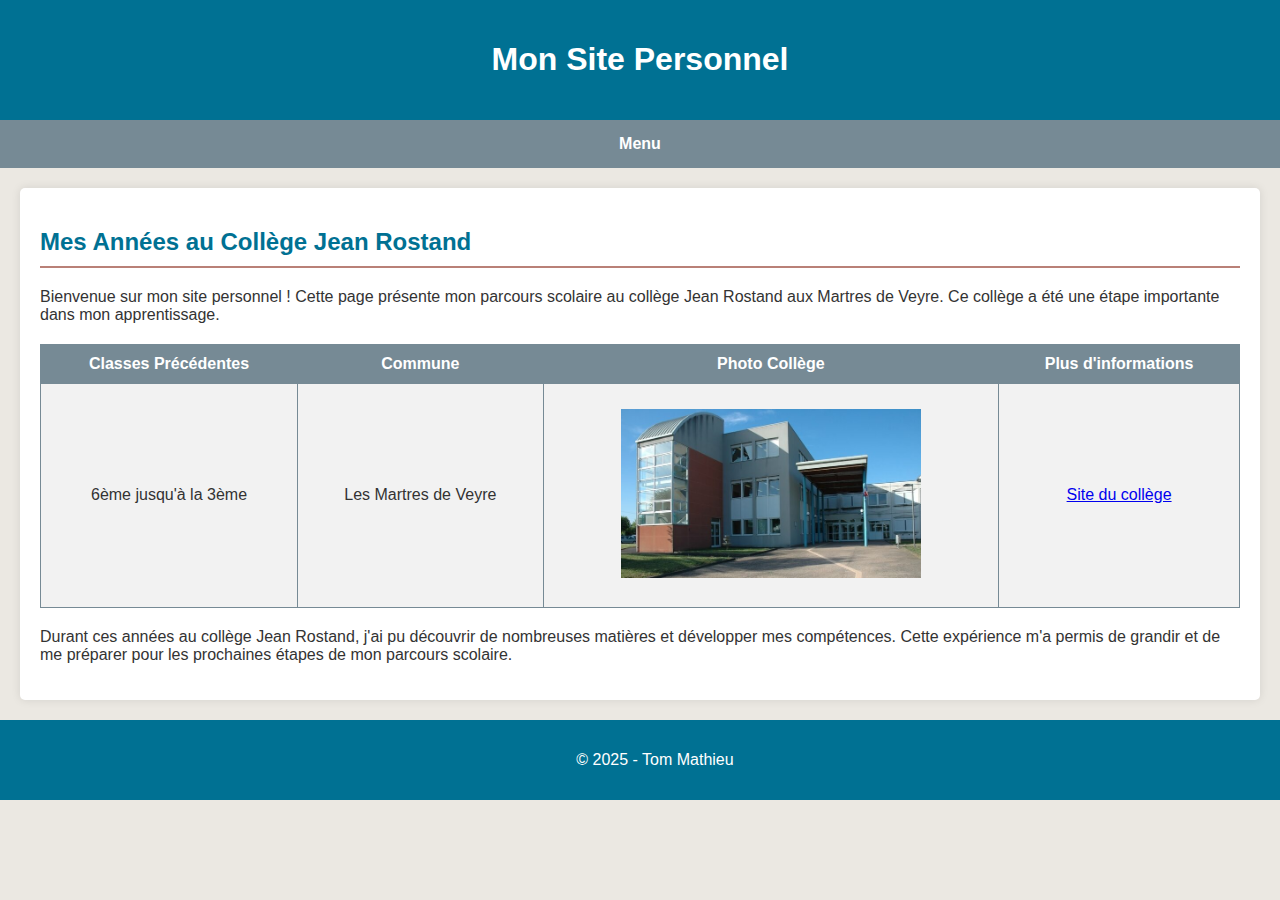
<file: index.html>
<!DOCTYPE html>
<html lang="fr">
<head>
    <meta charset="UTF-8">
    <meta name="viewport" content="width=device-width, initial-scale=1.0">
    <title>Tom Mathieu</title>
	<link rel="stylesheet" href="deux.css">
  
</head>
<body>
    <header>
        <h1>Mon Site Personnel</h1>
    </header>

    <nav>
        <ul>
            <li class="dropdown">
                <a href="#">Menu</a>
                <div class="dropdown-content">
                    <a href="un.html">Mon parcours scolaire</a>
                    <a href="commune.html">Veyre Monton</a>
                    <a href="loisirs.html">Loisirs</a>
                    <a href="avenir.html">Mon Avenir</a>
                </div>
            </li>
        </ul>
    </nav>

    <main>
        <h2 class="section-title">Mes Années au Collège Jean Rostand</h2>
        <p>
            Bienvenue sur mon site personnel ! Cette page présente mon parcours scolaire au collège Jean Rostand
            aux Martres de Veyre. Ce collège a été une étape importante dans mon apprentissage.
        </p>

        <table>
            <thead>
                <tr>
                    <th>Classes Précédentes</th>
                    <th>Commune</th>
                    <th>Photo Collège</th>
                    <th>Plus d'informations</th>
                </tr>
            </thead>
            <tbody>
                <tr>
                    <td>6ème jusqu'à la 3ème</td>
                    <td>Les Martres de Veyre</td>
                    <td>
                        <div class="img-container">
                            <img src="College 1.jpg" alt="Collège Jean Rostand" class="img-small">
                        </div>
                    </td>
                    <td><a href="https://www.mairie-lesmartresdeveyre.fr/college_jean_rostand.html" target="_blank">Site du collège</a></td>
                </tr>
            </tbody>
        </table>

        <p>
            Durant ces années au collège Jean Rostand, j'ai pu découvrir de nombreuses matières et développer mes compétences.
            Cette expérience m'a permis de grandir et de me préparer pour les prochaines étapes de mon parcours scolaire.
        </p>
    </main>

    <footer>
        <p>&copy; 2025 - Tom Mathieu</p>
    </footer>
</body>
</html>
</file>
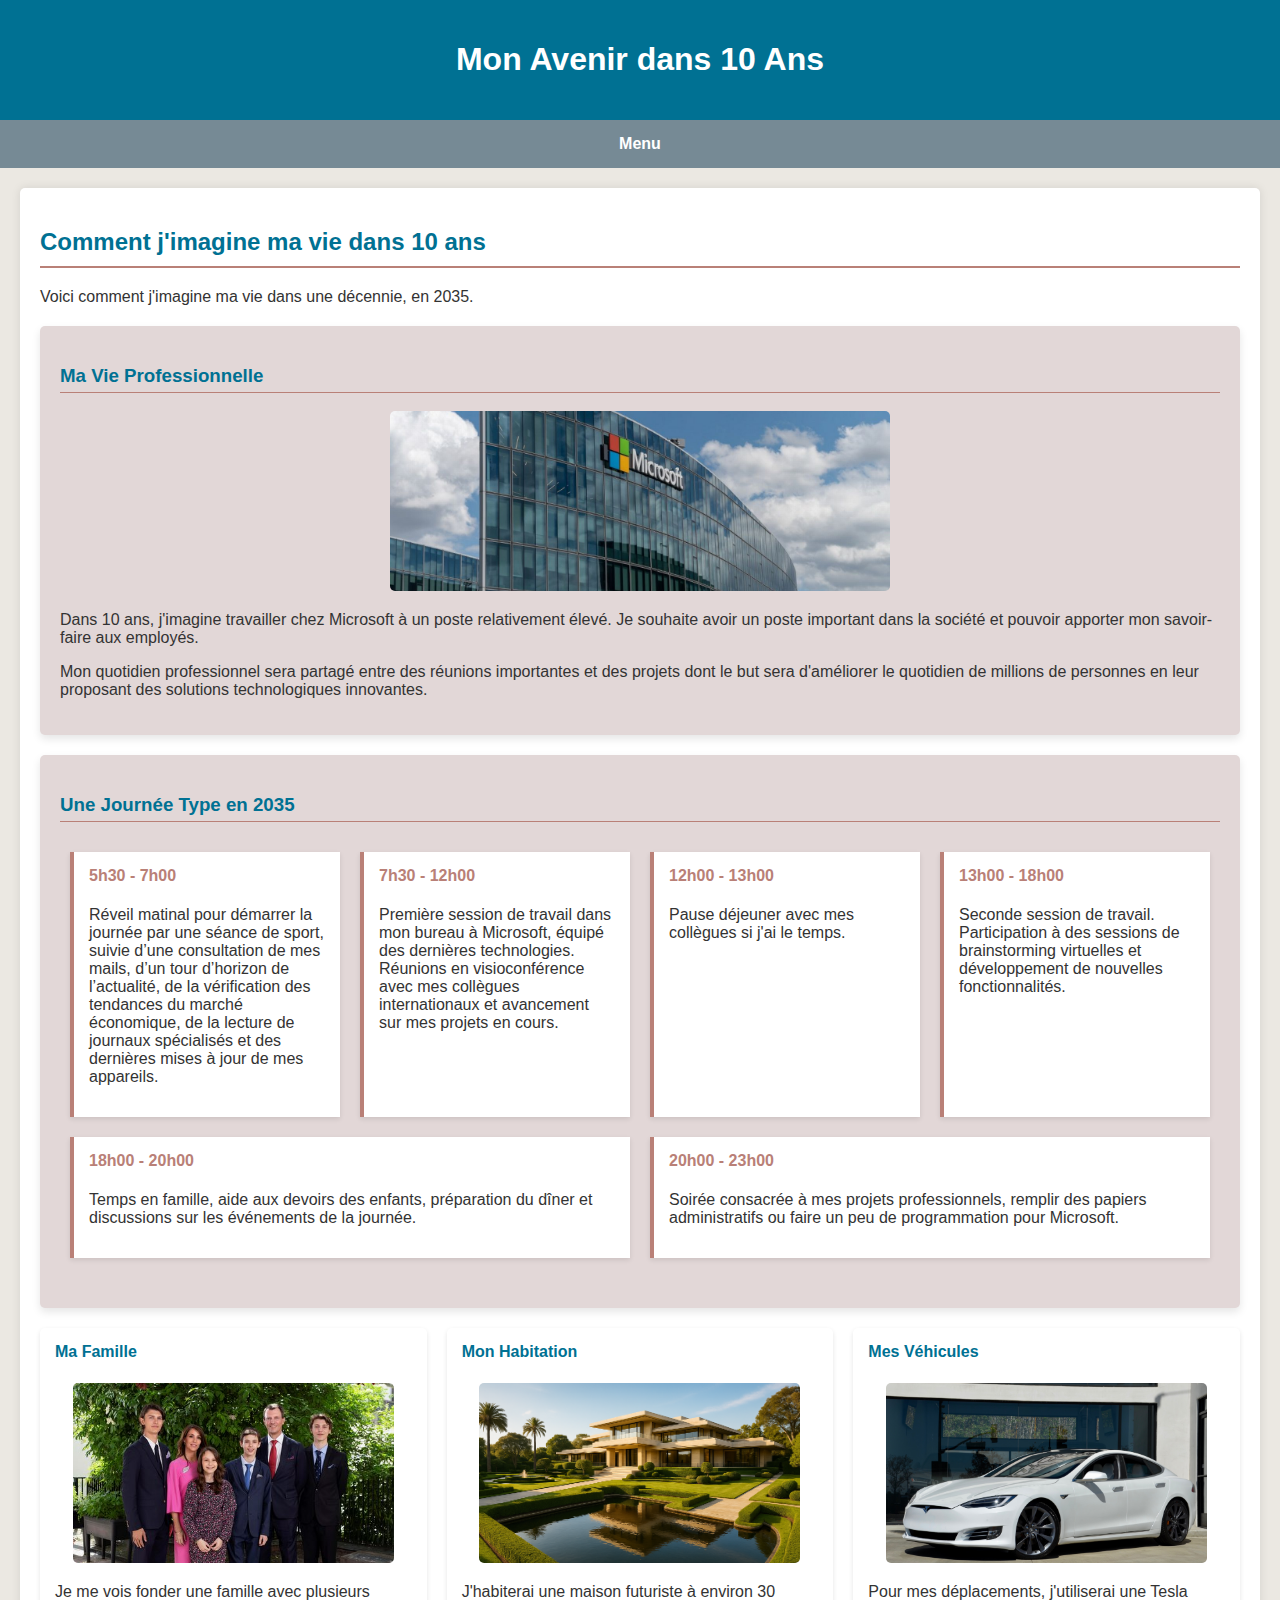
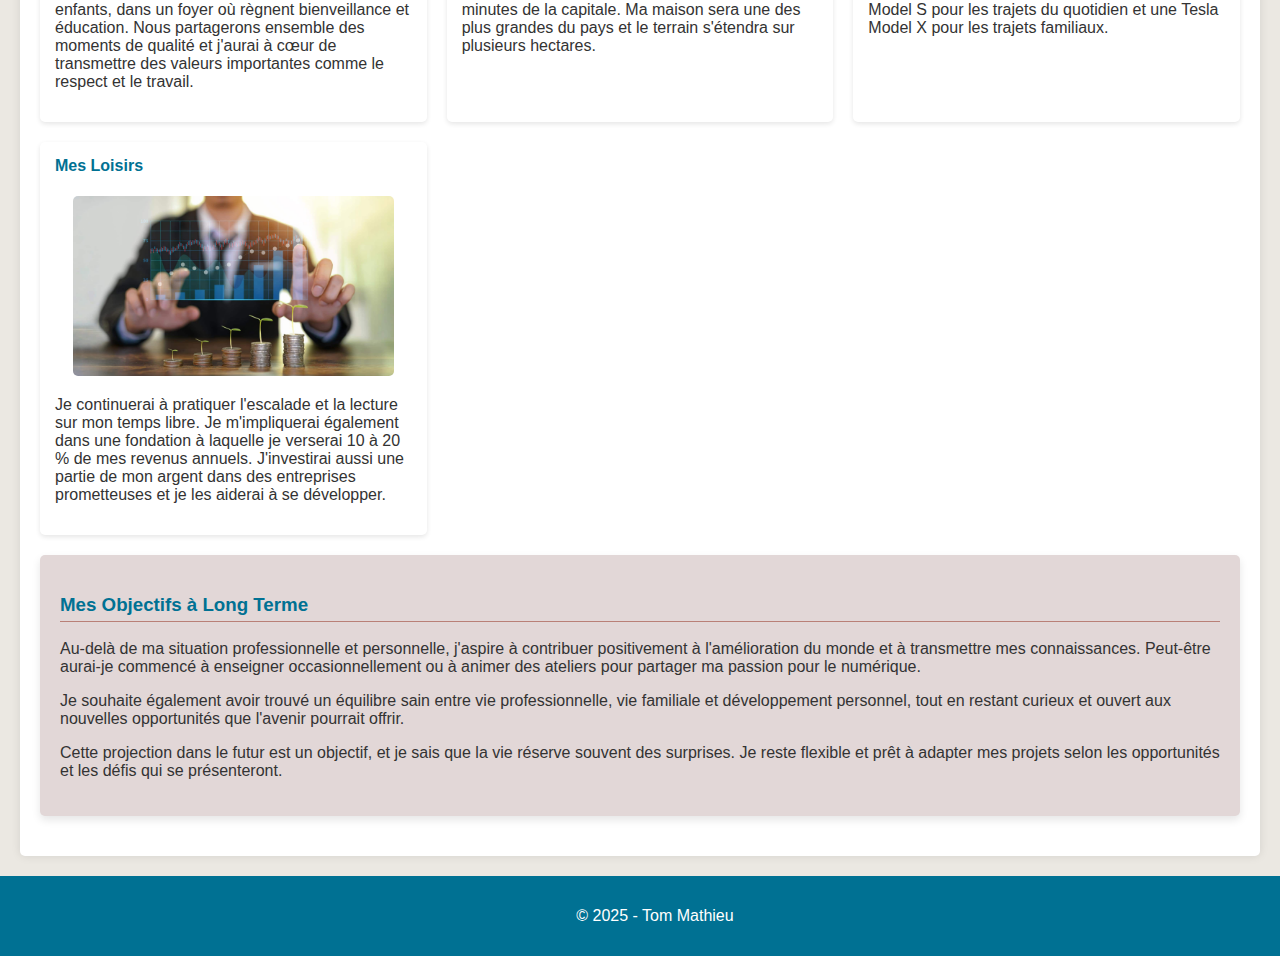
<file: avenir.html>
<!DOCTYPE html>
<html lang="fr">
<head>
    <meta charset="UTF-8">
    <meta name="viewport" content="width=device-width, initial-scale=1.0">
    <title>Mon Avenir - Tom Mathieu</title>
    <link rel="stylesheet" href="deux.css">
</head>
<body>
    <header>
        <h1>Mon Avenir dans 10 Ans</h1>
    </header>

    <nav>
        <ul>
            <li class="dropdown">
                <a href="#">Menu</a>
                <div class="dropdown-content">
                    <a href="index.html">Mon parcours scolaire</a>
                    <a href="commune.html">Veyre Monton</a>
                    <a href="loisirs.html">Loisirs</a>
                    <a href="avenir.html">Mon Avenir</a>
                </div>
            </li>
        </ul>
    </nav>

    <main>
        <h2 class="section-title">Comment j'imagine ma vie dans 10 ans</h2>
        
        <p>
             Voici comment j'imagine ma vie dans une décennie, en 2035.
        </p>
        
        <div class="avenir-section">
            <h3>Ma Vie Professionnelle</h3>
            <div class="img-container">
                <img src="micro.jpeg" alt="siege microsoft" class="img-zoom">
            </div>
            <p>
                Dans 10 ans, j'imagine travailler chez Microsoft à un poste relativement élevé. Je souhaite avoir un poste important dans la société et pouvoir apporter mon savoir-faire aux employés.
                
            </p>
            <p>
                Mon quotidien professionnel sera partagé entre des réunions importantes et des 
                projets dont le but sera d'améliorer le quotidien de millions de personnes en leur proposant des solutions technologiques innovantes. 
            </p>
        </div>
        
        <div class="avenir-section">
            <h3>Une Journée Type en 2035</h3>
            <div class="journee-timeline">
                <div class="time-block">
                    <h4>5h30 - 7h00</h4>
                    <p>
                        Réveil matinal pour démarrer la journée par une séance de sport, suivie d’une consultation de mes mails, d’un tour d’horizon de l’actualité, de la vérification des tendances du marché économique, de la lecture de journaux spécialisés et des dernières mises à jour de mes appareils.
                    </p>
                </div>
                
                <div class="time-block">
                    <h4>7h30 - 12h00</h4>
                    <p>
                        Première session de travail dans mon bureau à Microsoft, équipé des dernières technologies.
                        Réunions en visioconférence avec mes collègues internationaux et avancement sur mes projets en cours.
                    </p>
                </div>
                
                <div class="time-block">
                    <h4>12h00 - 13h00</h4>
                    <p>
                        Pause déjeuner avec mes collègues si j'ai le temps.
                    </p>
                </div>
                
                <div class="time-block">
                    <h4>13h00 - 18h00</h4>
                    <p>
                        Seconde session de travail. Participation à 
                        des sessions de brainstorming virtuelles et développement de nouvelles fonctionnalités.
                    </p>
                </div>
                
                <div class="time-block">
                    <h4>18h00 - 20h00</h4>
                    <p>
                        Temps en famille, aide aux devoirs des enfants, préparation du dîner et 
                        discussions sur les événements de la journée.
                    </p>
                </div>
                
                <div class="time-block">
                    <h4>20h00 - 23h00</h4>
                    <p>
                        Soirée consacrée à mes projets professionnels, remplir des papiers administratifs ou faire un peu de programmation pour Microsoft.
                    </p>
                </div>
            </div>
        </div>
        
        <div class="avenir-grid">
            <div class="grid-item">
                <h4>Ma Famille</h4>
                <div class="img-container">
                    <img src="famille.jpeg" alt="Maison familiale" class="img-zoom">
                </div>
                <p>
                    Je me vois fonder une famille avec plusieurs enfants, dans un foyer où règnent bienveillance et éducation.
                    Nous partagerons ensemble des moments de qualité et j'aurai à cœur de transmettre des valeurs 
                    importantes comme le respect et le travail.
                </p>
            </div>
            
            <div class="grid-item">
                <h4>Mon Habitation</h4>
                <div class="img-container">
                    <img src="maison.png" alt="Maison " class="img-zoom">
                </div>
                <p>
                    J'habiterai une maison futuriste  à environ 30 minutes de la capitale. 
                    Ma maison sera une des plus grandes du pays et le terrain s'étendra sur plusieurs hectares.
            </div>
            
            <div class="grid-item">
                <h4>Mes Véhicules</h4>
                <div class="img-container">
                    <img src="Tesla.jpg" alt="Voiture électrique" class="img-zoom">
                </div>
                <p>
                    Pour mes déplacements, j'utiliserai une Tesla Model S pour les trajets du quotidien et une Tesla Model X pour les trajets familiaux.
                     
                </p> 
            </div>
            
            <div class="grid-item">
                <h4>Mes Loisirs</h4>
                <div class="img-container">
                    <img src="Investir-en-entreprise.jpg" alt="Randonnée en montagne" class="img-zoom">
                </div>
                <p>
                    Je continuerai à pratiquer l'escalade et la lecture sur mon temps libre. Je m'impliquerai également dans une fondation à laquelle je verserai 10 à 20 % de mes revenus annuels.
                    J'investirai aussi une partie de mon argent dans des entreprises prometteuses et je les aiderai à se développer.
                </p>
            </div>
        </div>
        
        <div class="avenir-section">
            <h3>Mes Objectifs à Long Terme</h3>
            <p>
                Au-delà de ma situation professionnelle et personnelle, j'aspire à contribuer positivement à l'amélioration du monde et à transmettre mes connaissances. Peut-être aurai-je commencé à enseigner 
                occasionnellement ou à animer des ateliers pour partager ma passion pour le numérique.
            </p>
            <p>
                Je souhaite également avoir trouvé un équilibre sain entre vie professionnelle, vie familiale 
                et développement personnel, tout en restant curieux et ouvert aux nouvelles opportunités que l'avenir pourrait offrir.
            </p>
            <p>
                Cette projection dans le futur est un objectif, et je sais que la vie réserve souvent des surprises.
                Je reste flexible et prêt à adapter mes projets selon les opportunités et les défis qui se présenteront.
            </p>
        </div>
    </main>

    <footer>
        <p>&copy; 2025 - Tom Mathieu</p>
    </footer>
</body>
</html>
</file>
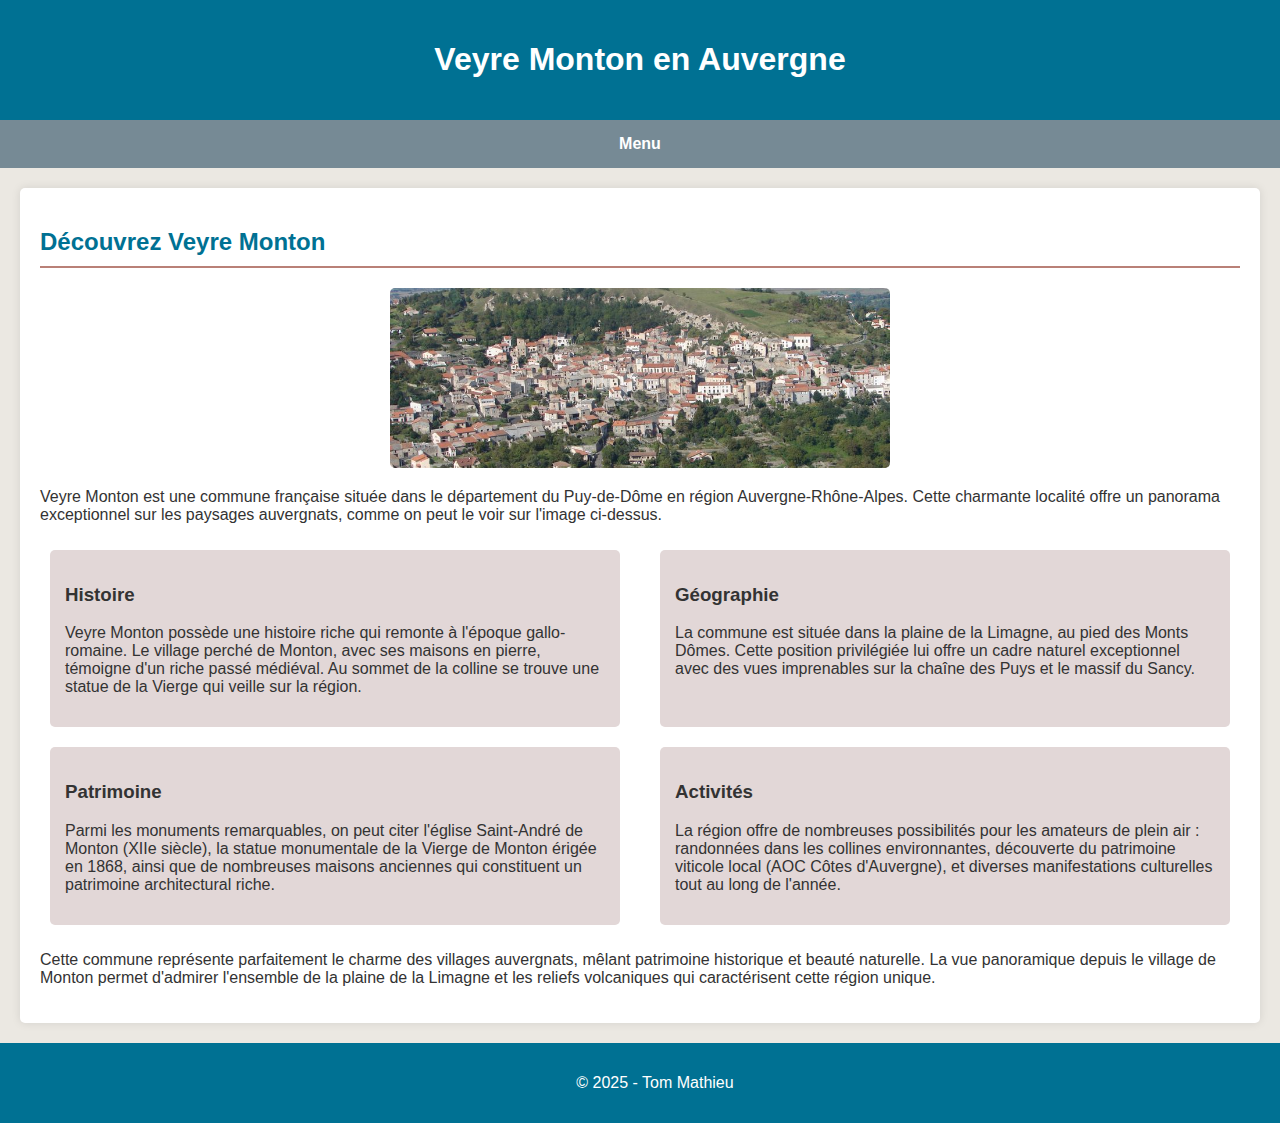
<file: commune.html>
<!DOCTYPE html>
<html lang="fr">
<head>
    <meta charset="UTF-8">
    <meta name="viewport" content="width=device-width, initial-scale=1.0">
    <title>Veyre Monton - Tom Mathieu</title>
	<link rel="stylesheet" href="deux.css">
   
</head>
<body>
    <header>
        <h1>Veyre Monton en Auvergne</h1>
    </header>

    <nav>
        <ul>
            <li class="dropdown">
                <a href="#">Menu</a>
                <div class="dropdown-content">
                    <a href="un.html">Mon parcours scolaire</a>
                    <a href="commune.html">Veyre Monton</a>
                    <a href="loisirs.html">Loisirs</a>
                    <a href="avenir.html">Mon Avenir</a>
                </div>
            </li>
        </ul>
    </nav>

    <main>
        <h2 class="section-title">Découvrez Veyre Monton</h2>
        
        <div class="img-container">
            <img src="860_puy-monton.jpg" alt="Vue aérienne de Veyre Monton" class="img-zoom">
        </div>
        
        <p>
            Veyre Monton est une commune française située dans le département du Puy-de-Dôme en région Auvergne-Rhône-Alpes.
            Cette charmante localité offre un panorama exceptionnel sur les paysages auvergnats, comme on peut le voir sur l'image ci-dessus.
        </p>
        
        <div class="info-container">
            <div class="info-box">
                <h3>Histoire</h3>
                <p>
                    Veyre Monton possède une histoire riche qui remonte à l'époque gallo-romaine. Le village perché de Monton, 
                    avec ses maisons en pierre, témoigne d'un riche passé médiéval. Au sommet de la colline se trouve une statue 
                    de la Vierge qui veille sur la région.
                </p>
            </div>
            
            <div class="info-box">
                <h3>Géographie</h3>
                <p>
                    La commune est située dans la plaine de la Limagne, au pied des Monts Dômes. Cette position privilégiée 
                    lui offre un cadre naturel exceptionnel avec des vues imprenables sur la chaîne des Puys et le massif du Sancy.
                </p>
            </div>
            
            <div class="info-box">
                <h3>Patrimoine</h3>
                <p>
                    Parmi les monuments remarquables, on peut citer l'église Saint-André de Monton (XIIe siècle), 
                    la statue monumentale de la Vierge de Monton érigée en 1868, ainsi que de nombreuses maisons anciennes 
                    qui constituent un patrimoine architectural riche.
                </p>
            </div>
            
            <div class="info-box">
                <h3>Activités</h3>
                <p>
                    La région offre de nombreuses possibilités pour les amateurs de plein air : randonnées dans les 
                    collines environnantes, découverte du patrimoine viticole local (AOC Côtes d'Auvergne), 
                    et diverses manifestations culturelles tout au long de l'année.
                </p>
            </div>
        </div>
        
        <p>
            Cette commune représente parfaitement le charme des villages auvergnats, mêlant patrimoine historique 
            et beauté naturelle. La vue panoramique depuis le village de Monton permet d'admirer l'ensemble de la plaine 
            de la Limagne et les reliefs volcaniques qui caractérisent cette région unique.
        </p>
    </main>

    <footer>
        <p>&copy; 2025 - Tom Mathieu</p>
    </footer>
</body>
</html>
</file>
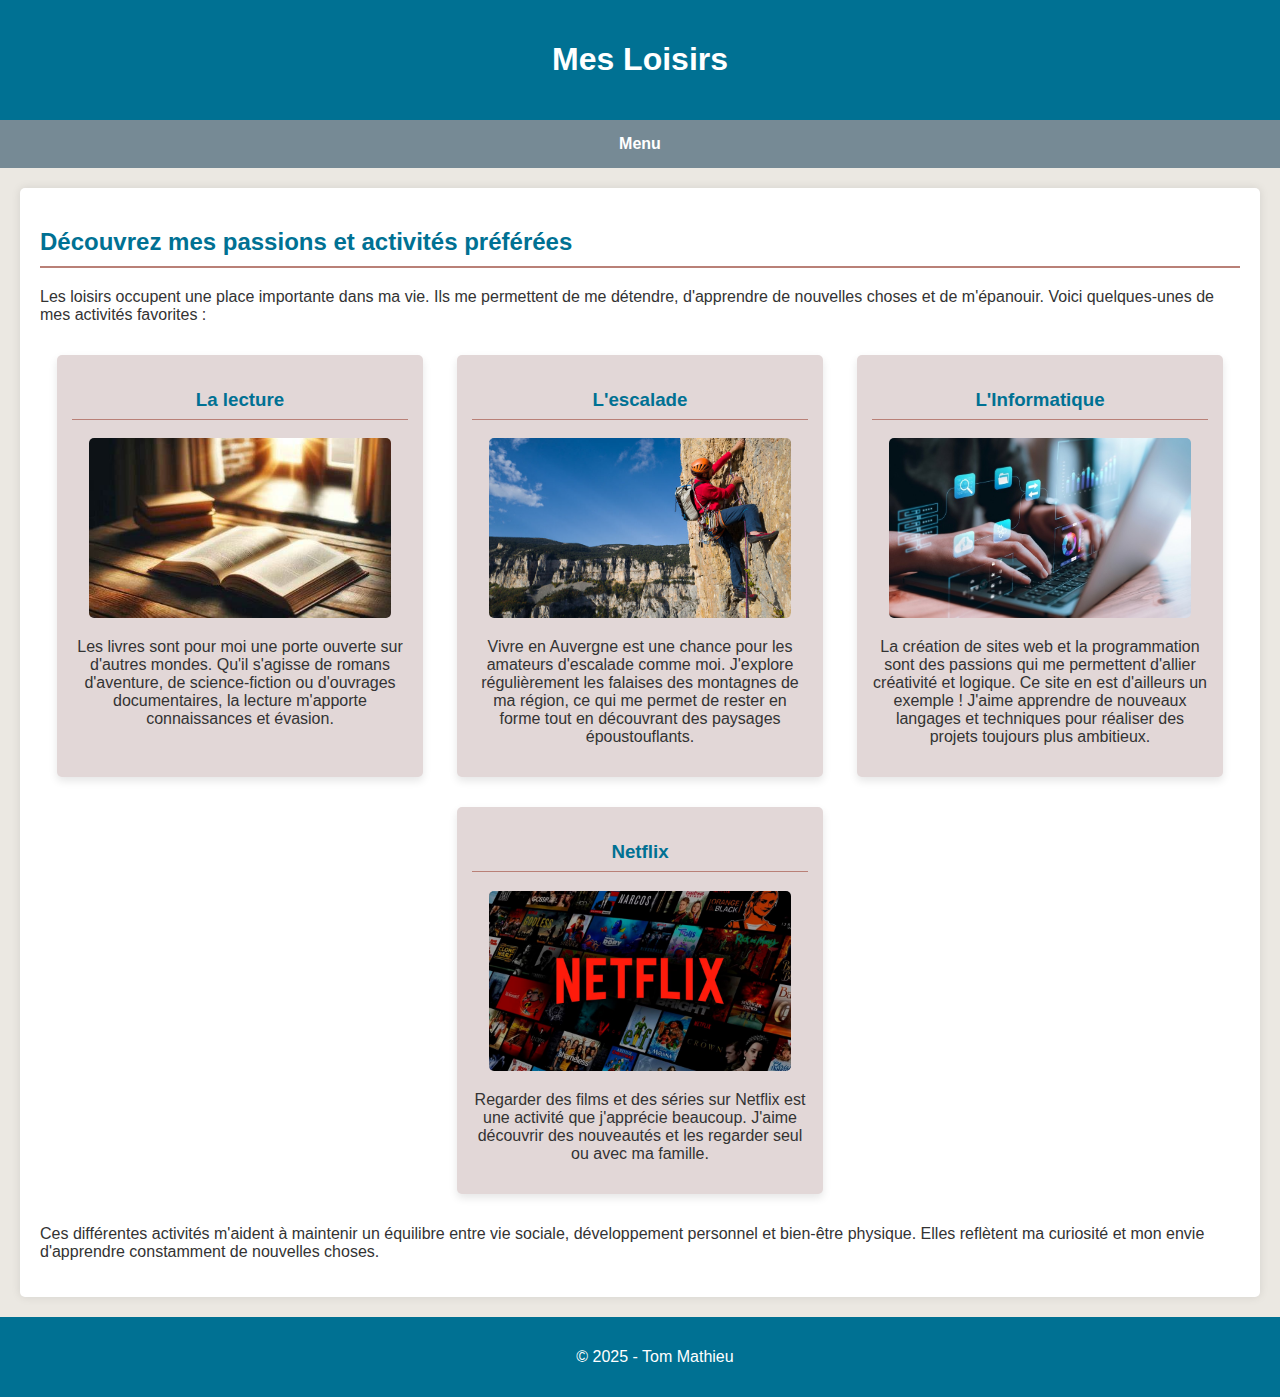
<file: loisirs.html>
<!DOCTYPE html>
<html lang="fr">
<head>
    <meta charset="UTF-8">
    <meta name="viewport" content="width=device-width, initial-scale=1.0">
    <title>Mes Loisirs - Tom Mathieu</title>
    <link rel="stylesheet" href="deux.css">
</head>
<body>
    <header>
        <h1>Mes Loisirs</h1>
    </header>

    <nav>
        <ul>
            <li class="dropdown">
                <a href="#">Menu</a>
                <div class="dropdown-content">
                    <a href="index.html">Mon parcours scolaire</a>
                    <a href="commune.html">Veyre Monton</a>
                    <a href="loisirs.html">Loisirs</a>
                    <a href="avenir.html">Mon Avenir</a>
                </div>
            </li>
        </ul>
    </nav>

    <main>
        <h2 class="section-title">Découvrez mes passions et activités préférées</h2>
        
        <p>
            Les loisirs occupent une place importante dans ma vie. Ils me permettent de me détendre, 
            d'apprendre de nouvelles choses et de m'épanouir. Voici quelques-unes de mes activités favorites :
        </p>
        
        <div class="loisirs-container">
            <div class="loisir-item">
                <h3>La lecture</h3>
                <div class="img-container">
                    <img src="lec.jpeg" alt="Lecture" class="img-zoom">
                </div>
                <p>
                    Les livres sont pour moi une porte ouverte sur d'autres mondes. Qu'il s'agisse 
                    de romans d'aventure, de science-fiction ou d'ouvrages documentaires, la lecture 
                    m'apporte connaissances et évasion.
                </p>
            </div>
            
            <div class="loisir-item">
                <h3>L'escalade</h3>
                <div class="img-container">
                    <img src="esc.jpeg" alt="escalade" class="img-zoom">
                </div>
                <p>
                    Vivre en Auvergne est une chance pour les amateurs d'escalade comme moi. 
                    J'explore régulièrement les falaises des montagnes de ma région, ce qui me permet 
                    de rester en forme tout en découvrant des paysages époustouflants.
                </p>
            </div>
            
            <div class="loisir-item">
                <h3>L'Informatique</h3>
                <div class="img-container">
                    <img src="systeme-informatique.jpg" alt="Programmation informatique" class="img-zoom">
                </div>
                <p>
                    La création de sites web et la programmation sont des passions qui me permettent 
                    d'allier créativité et logique. Ce site en est d'ailleurs un exemple ! J'aime apprendre 
                    de nouveaux langages et techniques pour réaliser des projets toujours plus ambitieux.
                </p>
            </div>
            
            
            
            
            
            <div class="loisir-item">
                <h3>Netflix</h3>
                <div class="img-container">
                    <img src="netflix-logo.avif" alt="netflix" class="img-zoom">
                </div>
                <p>
                    Regarder des films et des séries sur Netflix est une activité que j'apprécie beaucoup. 
                    J'aime découvrir des nouveautés et les regarder seul ou avec ma famille.
                </p>
            </div>
        </div>
        
        <p>
            Ces différentes activités m'aident à maintenir un équilibre entre vie sociale, développement personnel 
            et bien-être physique. Elles reflètent ma curiosité et mon envie d'apprendre constamment de nouvelles choses.
        </p>
    </main>

    <footer>
        <p>&copy; 2025 - Tom Mathieu</p>
    </footer>
</body>
</html>
</file>
<file: deux.css>
body {
    margin: 0; 
    padding: 0;
}

#menu {
float: left;
background: #d4d7dc;
padding:310px 80px

}
#menu ul{
list-style:none;
line-height:54px;
padding:0px;
margin: 0;
}
#menu ul li a{
color:#00008B;
}

#contenu {
margin-left:255px;
background: #86d1c7;
text-align: center;
padding:20px 0;
}
#footer {
background-color:#87CEEB;
text-align:center;
clear:both;
padding:20px 0;
margin: 0; 
}
.cadre-P1{
	margin-left:250px;
	margin-bottom:30px;
	width:300px;
	height:220px;
	border:1px solid black;
}
.P1{
	overflow:scroll;
	background: lightblue;
	width:300px;
	height:0200px;
}
.P2{
	background:linear-gradient(to right,#ffbe02a1 0px,#fd606aba 100%);
	padding: 10px;
	border-radius: 10px;
	margin-left:300px;
	width:900px;
	height:100px;
	border:1px solid black;
	color: #FF1493;
}
.cadre-photo{
	background-color:#FF9900;
	text-align:left;
	width:340px;
	height:240px;
	margin-top:50px;
	margin-left:750px;
	margin-bottom:30px;
}
.photo {
    width: 100%; 
    height: 100%; 
    object-fit: cover; 
    display: block; 
}

table {
    margin-top: 30px;
    margin-left: auto;
    margin-right: auto;
    border-collapse: collapse;
    width: 80%; 
}

th, td {
    border: 1px solid #000;
    padding: 12px 20px;
    text-align: center;
    font-size: 16px;
}

th {
    background-color: #4CAF50;
    color: white;
}

td {
    background-color: #f2f2f2;
}

table tr:nth-child(even) {
    background-color: #f9f9f9; 
}

table tr:hover {
    background-color: #ddd; 
}
:root {
            --color1: #EBE8E2; 
            --color2: #768A95; 
            --color3: #B98077; 
            --color4: #007193; 
            --color5: #E2D7D7;
}

body {
    font-family: 'Segoe UI', Tahoma, Geneva, Verdana, sans-serif;
    margin: 0;
    padding: 0;
    background-color: var(--color1);
    color: #333;
}
header {
    background-color: var(--color4);
    color: white;
    padding: 20px;
    text-align: center;
}

nav {
    background-color: var(--color2);
    position: relative;
    display: flex;
    justify-content: center;
}

nav ul {
    margin: 0;
    padding: 0;
    display: flex;
    list-style-type: none;
}
nav li {
    position: relative;
}

nav a {
    display: block;
    padding: 15px 25px;
    color: white;
    text-decoration: none;
    font-weight: bold;
    transition: background-color 0.3s;
}

nav a:hover {
    background-color: var(--color3);
}

        
.dropdown-content {
    display: none;
    position: absolute;
    background-color: var(--color2);
    min-width: 160px;
    box-shadow: 0px 8px 16px 0px rgba(0,0,0,0.2);
    z-index: 1;
}

.dropdown-content a {
    padding: 12px 16px;
    text-decoration: none;
    display: block;
    color: white;
}

.dropdown-content a:hover {
    background-color: var(--color3);
}

.dropdown:hover .dropdown-content {
    display: block;
}

main {
    max-width: 1200px;
    margin: 20px auto;
    padding: 20px;
    background-color: white;
    box-shadow: 0 0 10px rgba(0,0,0,0.1);
    border-radius: 5px;
}

.section-title {
    color: var(--color4);
    border-bottom: 2px solid var(--color3);
    padding-bottom: 10px;
    margin-bottom: 20px;
}

table {
    width: 100%;
    border-collapse: collapse;
    margin: 20px 0;
}

table, th, td {
    border: 1px solid var(--color2);
}

th {
    background-color: var(--color2);
    color: white;
    padding: 10px;
}

td {
    padding: 10px;
    text-align: center;
}

        
.img-container {
    margin: 20px 0;
    text-align: center;
}

.img-zoom {
    width: 80%;
    max-width: 500px;
    transition: transform 0.3s ease;
}

.img-zoom:hover {
    transform: scale(1.1);
}
        
.img-small {
    width: 100%;
    max-width: 300px;
    transition: transform 0.3s ease;
}
        
.img-small:hover {
    transform: scale(1.1);
}

.loisirs-container {
    display: flex;
    flex-wrap: wrap;
    justify-content: space-around;
}

.loisir-item {
    width: 30%;
    margin: 15px;
    padding: 15px;
    background-color: var(--color5);
    border-radius: 5px;
    text-align: center;
}

.avenir-section {
    background-color: var(--color5);
    padding: 20px;
    margin: 20px 0;
    border-radius: 5px;
}

footer {
    background-color: var(--color4);
    color: white;
    text-align: center;
    padding: 15px;
    position: relative;
    bottom: 0;
    width: 100%;
}

:root {
    --color1: #EBE8E2; 
    --color2: #768A95; 
    --color3: #B98077; 
    --color4: #007193; 
    --color5: #E2D7D7; 
}

body {
    font-family: 'Segoe UI', Tahoma, Geneva, Verdana, sans-serif;
    margin: 0;
    padding: 0;
    background-color: var(--color1);
    color: #333;
}

header {
    background-color: var(--color4);
    color: white;
    padding: 20px;
    text-align: center;
}

nav {
    background-color: var(--color2);
    position: relative;
    display: flex;
    justify-content: center;
}

nav ul {
    margin: 0;
    padding: 0;
    display: flex;
    list-style-type: none;
}

nav li {
    position: relative;
}

nav a {
    display: block;
    padding: 15px 25px;
    color: white;
    text-decoration: none;
    font-weight: bold;
    transition: background-color 0.3s;
}

nav a:hover {
    background-color: var(--color3);
}


.dropdown-content {
    display: none;
    position: absolute;
    background-color: var(--color2);
    min-width: 160px;
    box-shadow: 0px 8px 16px 0px rgba(0,0,0,0.2);
    z-index: 1;
}

.dropdown-content a {
    padding: 12px 16px;
    text-decoration: none;
    display: block;
    color: white;
}

.dropdown-content a:hover {
    background-color: var(--color3);
}

.dropdown:hover .dropdown-content {
    display: block;
}

main {
    max-width: 1200px;
    margin: 20px auto;
    padding: 20px;
    background-color: white;
    box-shadow: 0 0 10px rgba(0,0,0,0.1);
    border-radius: 5px;
}

.section-title {
    color: var(--color4);
    border-bottom: 2px solid var(--color3);
    padding-bottom: 10px;
    margin-bottom: 20px;
}

.img-container {
    margin: 20px 0;
    text-align: center;
}

.img-zoom {
    width: 80%;
    max-width: 800px;
    transition: transform 0.3s ease;
}

.img-zoom:hover {
    transform: scale(1.1);
}

.info-container {
    display: flex;
    flex-wrap: wrap;
    justify-content: space-between;
}

.info-box {
    width: 45%;
    margin: 10px;
    padding: 15px;
    background-color: var(--color5);
    border-radius: 5px;
}

footer {
    background-color: var(--color4);
    color: white;
    text-align: center;
    padding: 15px;
    position: relative;
    bottom: 0;
    width: 100%;
}
:root {
    --color1: #EBE8E2; 
    --color2: #768A95; 
    --color3: #B98077; 
    --color4: #007193; 
    --color5: #E2D7D7; 
}

body {
    font-family: 'Segoe UI', Tahoma, Geneva, Verdana, sans-serif;
    margin: 0;
    padding: 0;
    background-color: var(--color1);
    color: #333;
}

header {
    background-color: var(--color4);
    color: white;
    padding: 20px;
    text-align: center;
}

nav {
    background-color: var(--color2);
    position: relative;
    display: flex;
    justify-content: center;
}

nav ul {
    margin: 0;
    padding: 0;
    display: flex;
    list-style-type: none;
}

nav li {
    position: relative;
}

nav a {
    display: block;
    padding: 15px 25px;
    color: white;
    text-decoration: none;
    font-weight: bold;
    transition: background-color 0.3s;
}

nav a:hover {
    background-color: var(--color3);
}


.dropdown-content {
    display: none;
    position: absolute;
    background-color: var(--color2);
    min-width: 160px;
    box-shadow: 0px 8px 16px 0px rgba(0,0,0,0.2);
    z-index: 1;
}

.dropdown-content a {
    padding: 12px 16px;
    text-decoration: none;
    display: block;
    color: white;
}

.dropdown-content a:hover {
    background-color: var(--color3);
}

.dropdown:hover .dropdown-content {
    display: block;
}

main {
    max-width: 1200px;
    margin: 20px auto;
    padding: 20px;
    background-color: white;
    box-shadow: 0 0 10px rgba(0,0,0,0.1);
    border-radius: 5px;
}

.section-title {
    color: var(--color4);
    border-bottom: 2px solid var(--color3);
    padding-bottom: 10px;
    margin-bottom: 20px;
}

.loisirs-container {
    display: flex;
    flex-wrap: wrap;
    justify-content: space-around;
}

.loisir-item {
    width: 28%;
    margin: 15px;
    padding: 15px;
    background-color: var(--color5);
    border-radius: 5px;
    box-shadow: 0 4px 8px rgba(0,0,0,0.1);
    transition: transform 0.3s ease;
}

.loisir-item:hover {
    transform: translateY(-10px);
    box-shadow: 0 10px 20px rgba(0,0,0,0.2);
}

.loisir-item h3 {
    color: var(--color4);
    border-bottom: 1px solid var(--color3);
    padding-bottom: 8px;
}

.img-container {
    text-align: center;
    margin: 15px 0;
}

.img-zoom {
    width: 100%;
    height: 180px;
    object-fit: cover;
    border-radius: 5px;
    transition: transform 0.3s ease;
}

.img-zoom:hover {
    transform: scale(1.1);
}

footer {
    background-color: var(--color4);
    color: white;
    text-align: center;
    padding: 15px;
    position: relative;
    bottom: 0;
    width: 100%;
}
:root {
    --color1: #EBE8E2; 
    --color2: #768A95; 
    --color3: #B98077; 
    --color4: #007193;
    --color5: #E2D7D7; 
}

body {
    font-family: 'Segoe UI', Tahoma, Geneva, Verdana, sans-serif;
    margin: 0;
    padding: 0;
    background-color: var(--color1);
    color: #333;
}

header {
    background-color: var(--color4);
    color: white;
    padding: 20px;
    text-align: center;
}

nav {
    background-color: var(--color2);
    position: relative;
    display: flex;
    justify-content: center;
}

nav ul {
    margin: 0;
    padding: 0;
    display: flex;
    list-style-type: none;
}

nav li {
    position: relative;
}

nav a {
    display: block;
    padding: 15px 25px;
    color: white;
    text-decoration: none;
    font-weight: bold;
    transition: background-color 0.3s;
}

nav a:hover {
    background-color: var(--color3);
}


.dropdown-content {
    display: none;
    position: absolute;
    background-color: var(--color2);
    min-width: 160px;
    box-shadow: 0px 8px 16px 0px rgba(0,0,0,0.2);
    z-index: 1;
}

.dropdown-content a {
    padding: 12px 16px;
    text-decoration: none;
    display: block;
    color: white;
}

.dropdown-content a:hover {
    background-color: var(--color3);
}

.dropdown:hover .dropdown-content {
    display: block;
}

main {
    max-width: 1200px;
    margin: 20px auto;
    padding: 20px;
    background-color: white;
    box-shadow: 0 0 10px rgba(0,0,0,0.1);
    border-radius: 5px;
}

.section-title {
    color: var(--color4);
    border-bottom: 2px solid var(--color3);
    padding-bottom: 10px;
    margin-bottom: 20px;
}

.avenir-section {
    background-color: var(--color5);
    padding: 20px;
    margin: 20px 0;
    border-radius: 5px;
    box-shadow: 0 4px 8px rgba(0,0,0,0.1);
    transition: transform 0.3s ease;
}

.avenir-section:hover {
    transform: translateY(-5px);
    box-shadow: 0 6px 12px rgba(0,0,0,0.15);
}

.avenir-section h3 {
    color: var(--color4);
    border-bottom: 1px solid var(--color3);
    padding-bottom: 5px;
}

.journee-timeline {
    display: flex;
    flex-wrap: wrap;
    margin: 20px 0;
}

.time-block {
    flex: 1;
    min-width: 200px;
    margin: 10px;
    padding: 15px;
    background-color: white;
    border-left: 4px solid var(--color3);
    box-shadow: 0 2px 5px rgba(0,0,0,0.1);
}

.time-block h4 {
    margin-top: 0;
    color: var(--color3);
}

.img-container {
    text-align: center;
    margin: 15px 0;
}

.img-zoom {
    width: 90%;
    max-width: 500px;
    border-radius: 5px;
    transition: transform 0.3s ease;
}

.img-zoom:hover {
    transform: scale(1.05);
}

.avenir-grid {
    display: grid;
    grid-template-columns: repeat(auto-fit, minmax(300px, 1fr));
    gap: 20px;
    margin: 20px 0;
}

.grid-item {
    background-color: white;
    padding: 15px;
    border-radius: 5px;
    box-shadow: 0 2px 5px rgba(0,0,0,0.1);
    transition: all 0.3s ease;
}

.grid-item:hover {
    transform: translateY(-5px);
    box-shadow: 0 5px 15px rgba(0,0,0,0.2);
}

.grid-item h4 {
    color: var(--color4);
    margin-top: 0;
}

footer {
    background-color: var(--color4);
    color: white;
    text-align: center;
    padding: 15px;
    position: relative;
    bottom: 0;
    width: 100%;
}
</file>
